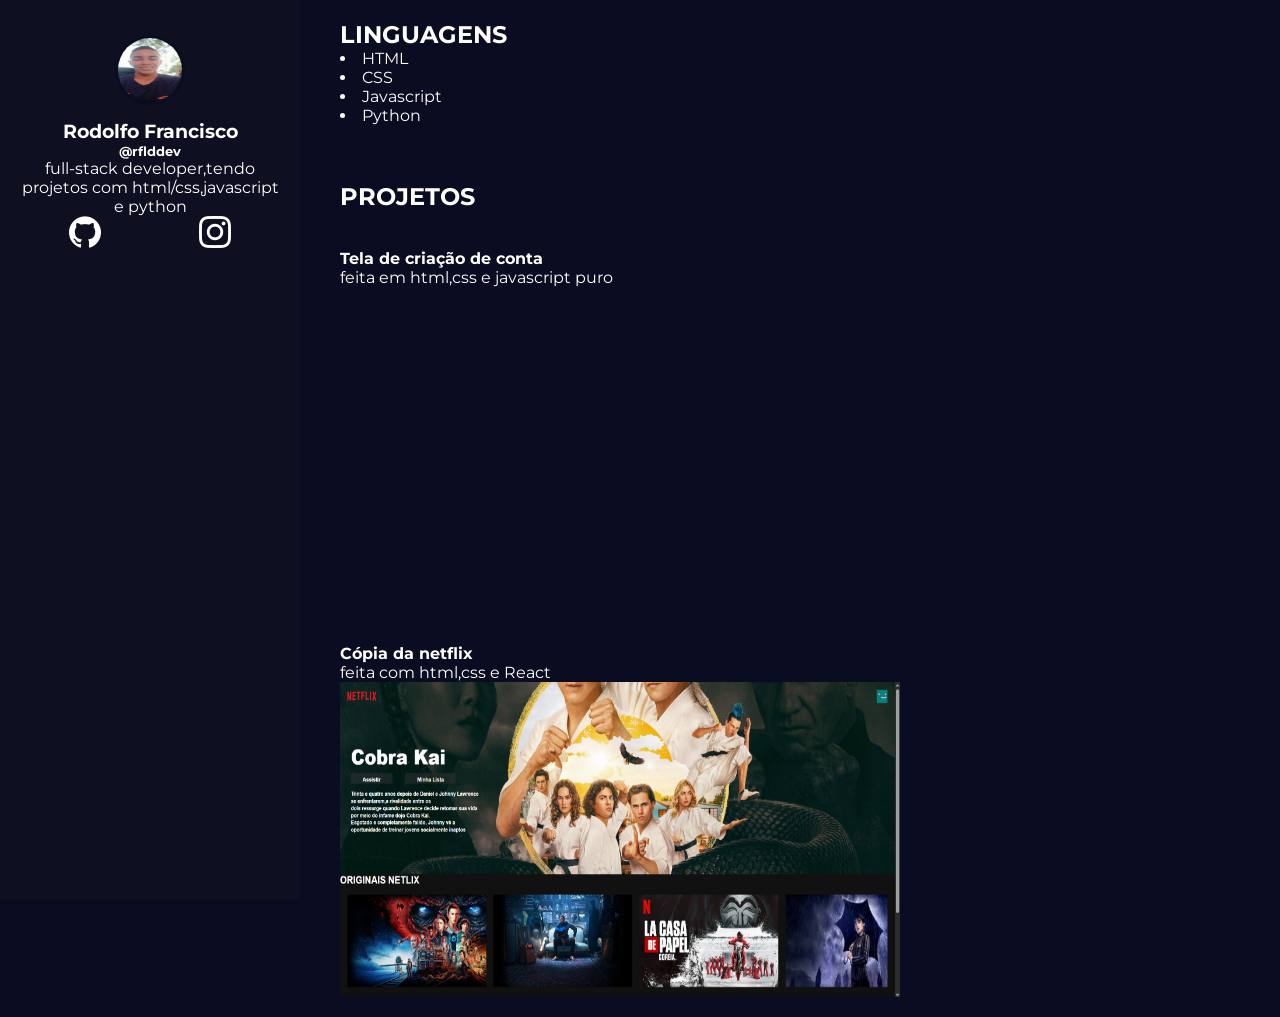
<file: index.html>
<!DOCTYPE html>
<html lang="pt-BR">
<head>
    <link rel="stylesheet" href="style.css">
    <meta charset="UTF-8">
    <meta name="viewport" content="width=device-width, initial-scale=1.0">
    <title>Portfólio Rodolfo</title>
</head>
<body>
<div class="container"><!--div do lado-->
    <div class="lat">
        <div class="foto">
        <img id="perfil" src="images/perfin.jpg">
        </div>
        <strong><h3 class="name">Rodolfo Francisco</h3></strong>
        <h5 class="arroba">@rflddev</h5>
        <p class="pg1">full-stack developer,tendo projetos com 
            html/css,javascript e python 
        </p>

   <section>
            <a href="https://github.com/rodpenha">
                <img src="images/github.png" alt="github">
            </a>
            
            <a href="https://www.instagram.com/rodolforfp/">
                <img src="images/instagram.png" alt="insta">
            </a>

        </section>
        
<br>
<br>
<br>
   
    </div>

<div id="body2">
    <div class="habilities"> <!--div da home-->
    <strong><h2 class="hab">LINGUAGENS</h2></strong>
    <li>
        HTML
    </li>
    <li>
        CSS
    </li>
    <li>
        Javascript 
    </li>
    <li>
        Python
    </li>
</div>
<br>
<br>
<br>
<div class="clas">
    <h2><strong>PROJETOS</strong></h2>
    <br>
    <br>
    <h4>Tela de criação de conta </h4>
    <p>feita em html,css e javascript puro</p>
   <iframe width="560" height="315" 
    src="https://www.youtube.com/embed/W_9auRP4KW4?si=vERFAme1vsW9sQLw" 
    title="YouTube video player" 
    frameborder="0" 
    allow="accelerometer; autoplay; clipboard-write; encrypted-media; gyroscope; picture-in-picture; web-share" 
    referrerpolicy="strict-origin-when-cross-origin">
  </iframe>
  <br>
  <br>
  <br>
  <h4>Cópia da netflix</h4>
  <p>feita com html,css e React</p>
  <img id="id2" src="images/site1.png" alt="">
</div>
</div>
</body>
</html>
</file>
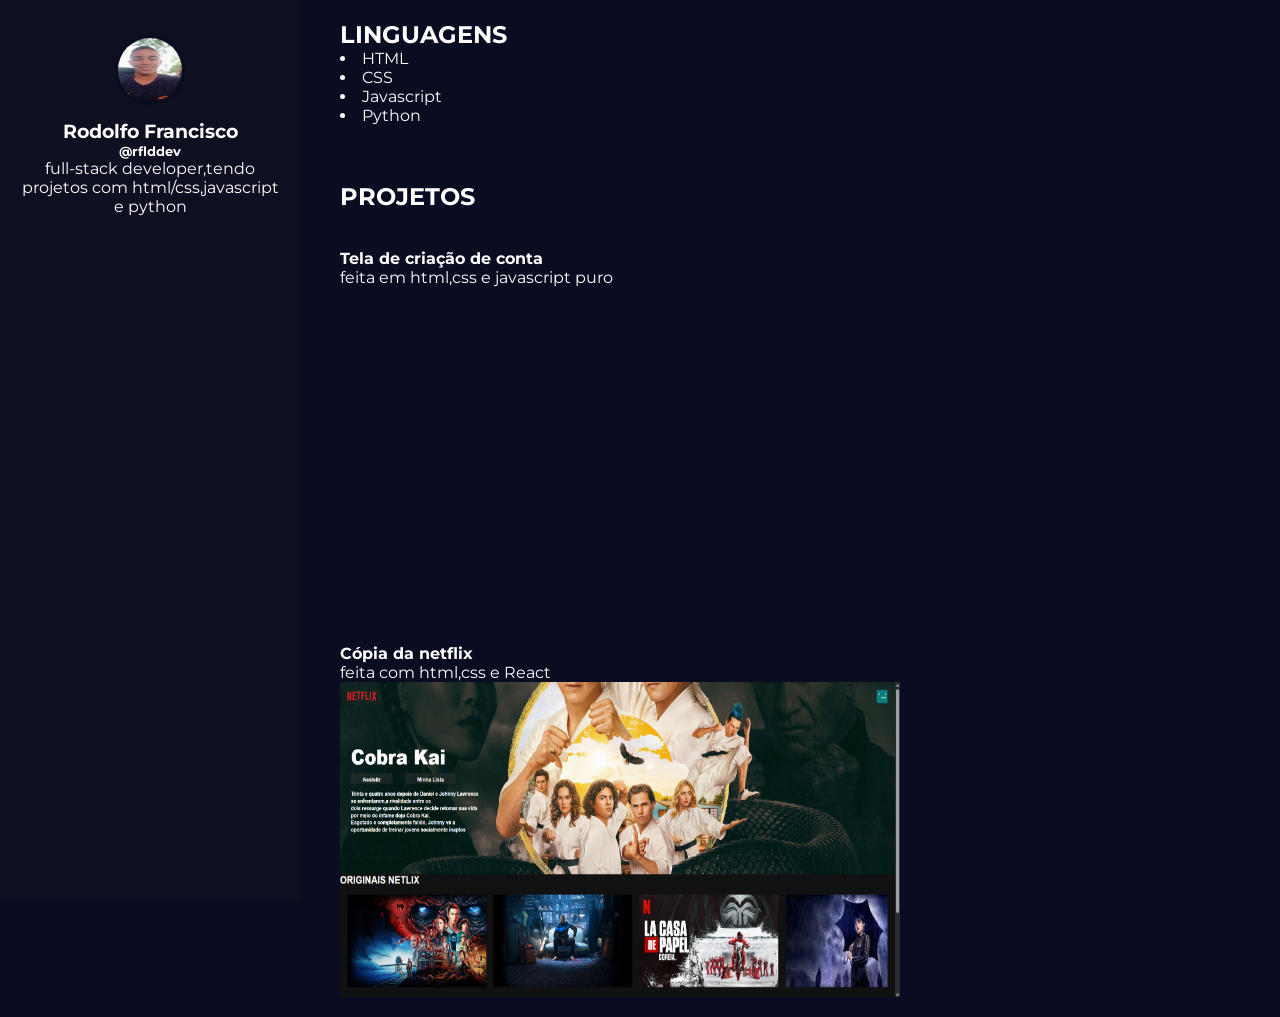
<file: home.html>
<!DOCTYPE html>
<html lang="pt-BR">
<head>
    <link rel="stylesheet" href="style.css">
    <meta charset="UTF-8">
    <meta name="viewport" content="width=device-width, initial-scale=1.0">
    <title>Portfólio Rodolfo</title>
</head>
<body>
<div class="container"><!--div do lado-->
    <div class="lat">
        <div class="foto">
        <img id="perfil" src="images/perfin.jpg">
        </div>
        <strong><h3 class="name">Rodolfo Francisco</h3></strong>
        <h5 class="arroba">@rflddev</h5>
        <p class="pg1">full-stack developer,tendo projetos com 
            html/css,javascript e python 
        </p>


<br>
<br>
<br>
   
    </div>

<div id="body2">
    <div class="habilities"> <!--div da home-->
    <strong><h2 class="hab">LINGUAGENS</h2></strong>
    <li>
        HTML
    </li>
    <li>
        CSS
    </li>
    <li>
        Javascript 
    </li>
    <li>
        Python
    </li>
</div>
<br>
<br>
<br>
<div class="clas">
    <h2><strong>PROJETOS</strong></h2>
    <br>
    <br>
    <h4>Tela de criação de conta </h4>
    <p>feita em html,css e javascript puro</p>
   <iframe width="560" height="315" 
    src="https://www.youtube.com/embed/W_9auRP4KW4?si=vERFAme1vsW9sQLw" 
    title="YouTube video player" 
    frameborder="0" 
    allow="accelerometer; autoplay; clipboard-write; encrypted-media; gyroscope; picture-in-picture; web-share" 
    referrerpolicy="strict-origin-when-cross-origin">
  </iframe>
  <br>
  <br>
  <br>
  <h4>Cópia da netflix</h4>
  <p>feita com html,css e React</p>
  <img id="id2" src="images/site1.png" alt="">
</div>
</div>
</body>
</html>
</file>
<file: style.css>
@import url('https://fonts.googleapis.com/css2?family=Montserrat:ital,wght@0,100..900;1,100..900&family=Roboto:ital,wght@0,100..900;1,100..900&family=Ubuntu:wght@400;500&display=swap');
*{
    box-sizing: border-box;
    margin: 0;
}
body{
    background-color: #0a0c21;
    color: white;
    font-family: "Montserrat", sans-serif;
}
.container{
    display: flex;
    gap: 20px;
}
.lat{
    align-content: left;
    background-color: #0e1021;
    width: 300px;
    height: 714.7px;
    flex-shrink: 0;
}

.arroba, .name, .pg1{
    text-align: center ;
}

.dsnv{
    flex: 1;
}

#undf{
    color: cyan;
    font-size: 80px;
}

img{
    display: flex;
    
    justify-content: center;
    align-content: center;
}

.app{
    display: flex;
    gap: 50;
}

.app img {
    width: 30px; 
    height: auto;
    cursor: pointer;
  }

  #perfil{
    width: 70px;
    height: 70px;
    border-radius: 50px;
    border: solid, #0a0c21;
  }

  .foto{
    display: flex;
    justify-content: center; 
    align-items: center;     
    height: 100px;
    width: 100%;             
  }

  .lat {
    width: 300px;
    position: fixed;
    height: 100vh; /* Altura total da tela */
    overflow-y: auto; /* Caso precise rolar dentro da lat */
    padding: 20px;
}

#body2 {
    margin-left: 320px; 
    padding: 20px;
}

#id2{
    width: 560px;
    height: 315px;
}

.content {
    width: 300px;
    height: 400px;
    overflow: auto;  /* Habilita a rolagem */
    padding: 20px;
    border: 1px solid #ccc;
}

.content::-webkit-scrollbar {
    width: 12px; /* Largura da barra de rolagem */
}

.content::-webkit-scrollbar-track {
    background: #f1f1f1; /* Cor de fundo do "trilho" da barra */
    border-radius: 10px;
}

.content::-webkit-scrollbar-thumb {
    background: #ff0000; /* Cor do polegar (a parte que o usuário arrasta) */
    border-radius: 10px;
}

.content::-webkit-scrollbar-thumb:hover {
    background: #555;}

section{
    display: flex;
    justify-content: space-around;
}
</file>
